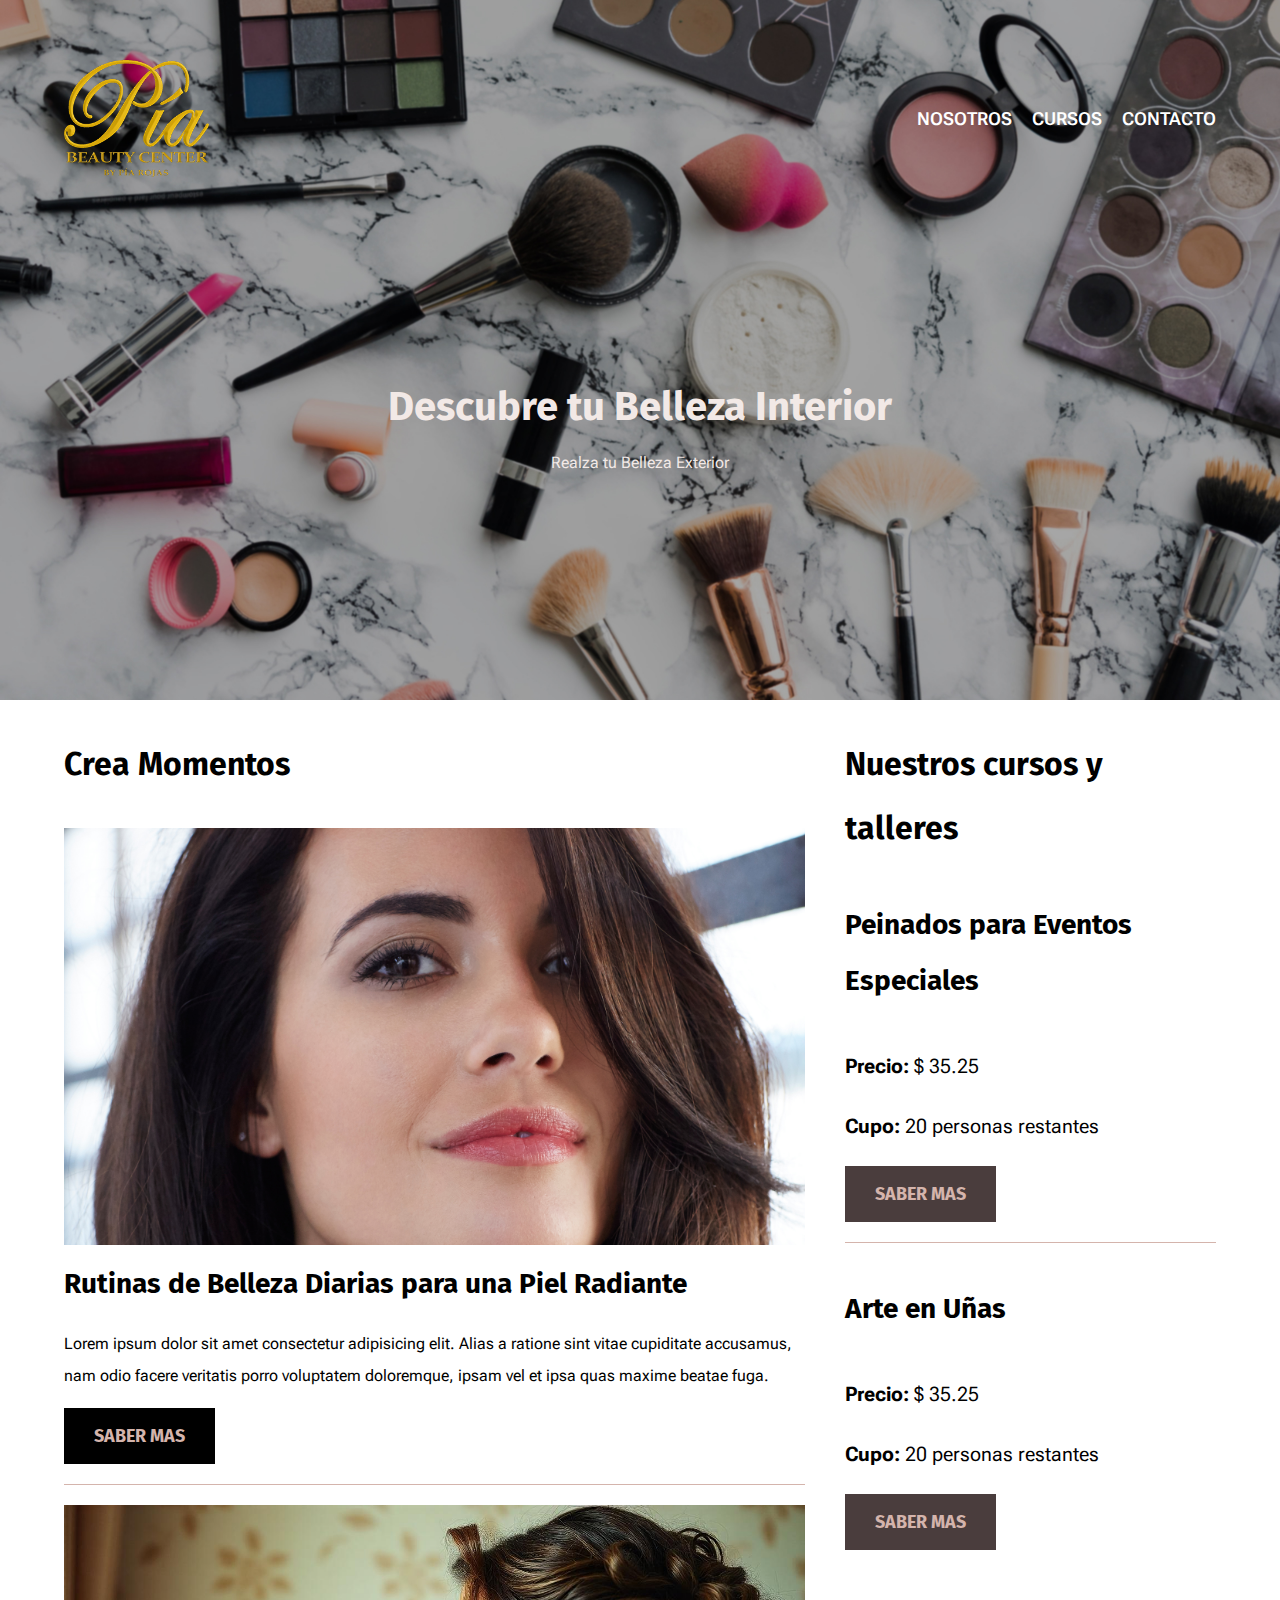
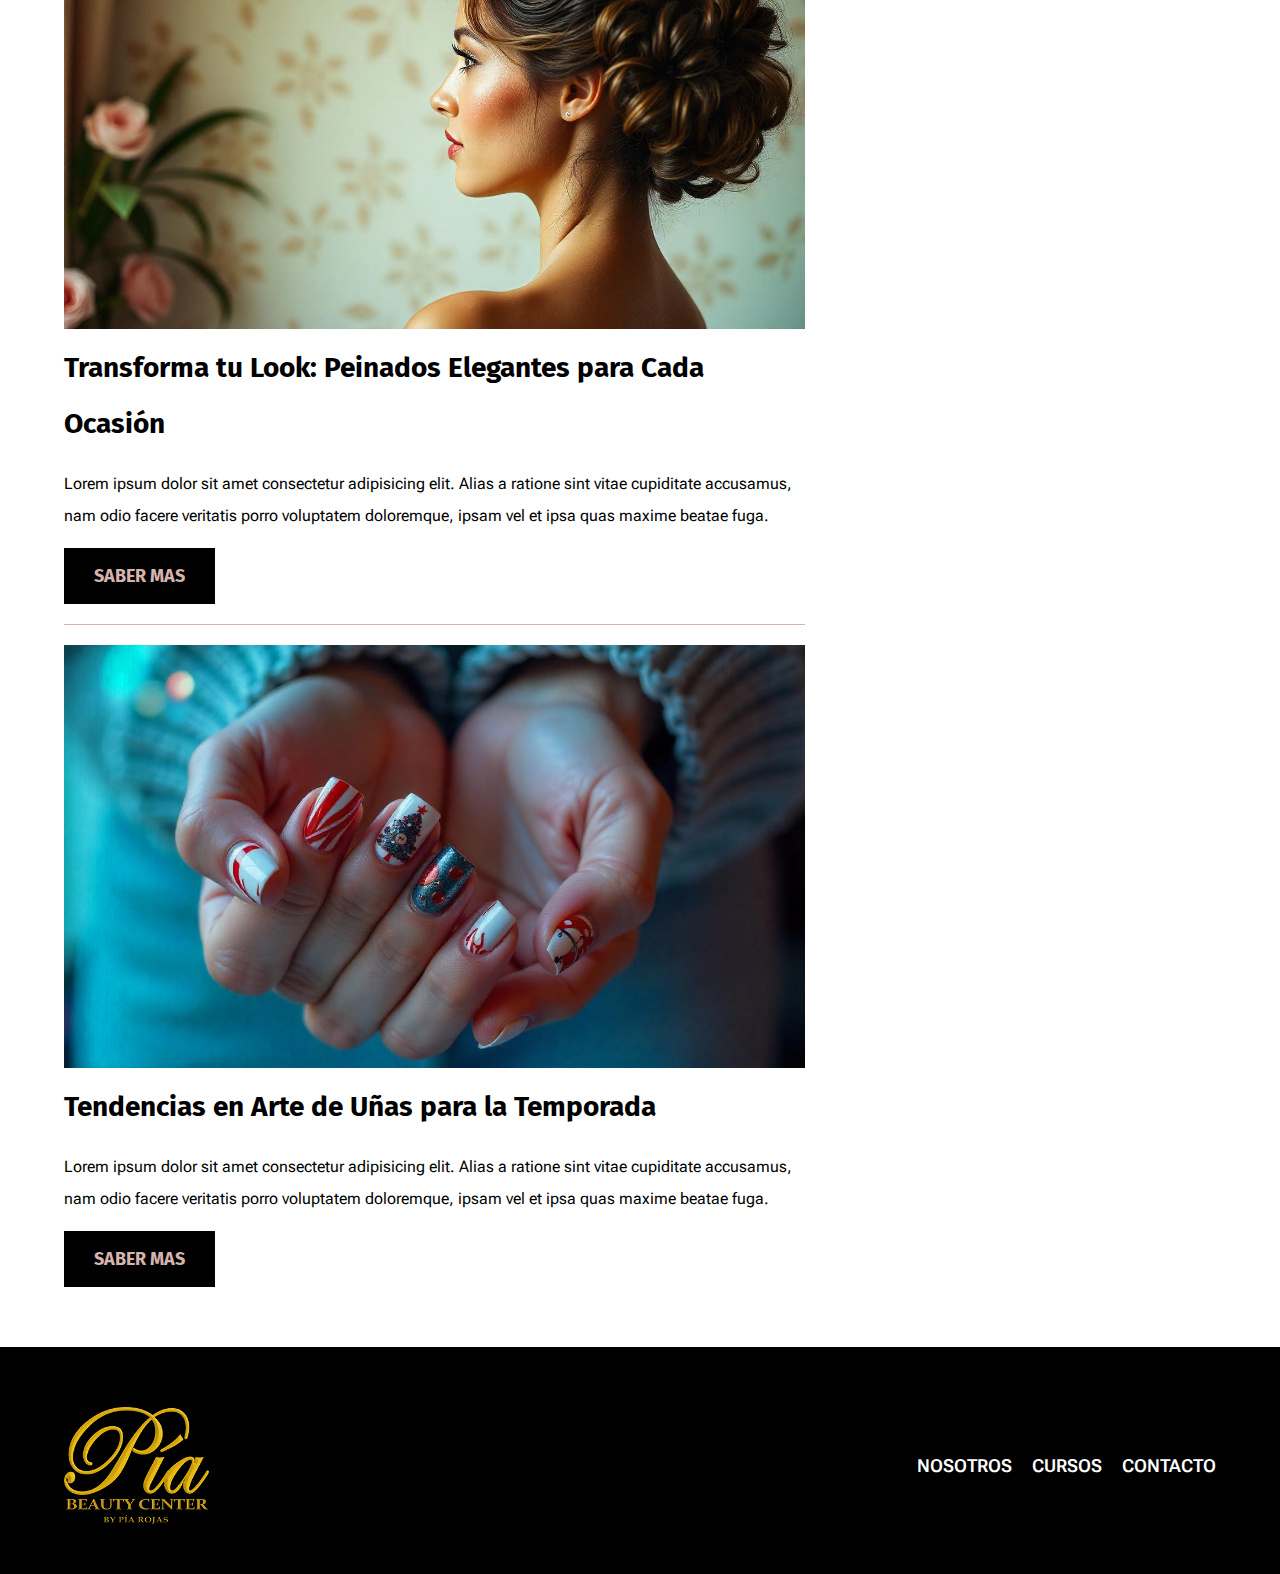
<file: index.html>
<!DOCTYPE html>
<html lang="en">

<head>
    <meta charset="UTF-8">
    <meta name="viewport" content="width=device-width, initial-scale=1.0">
    <!---CSS-->
    <link rel="stylesheet" href="css/StyleGeneral.css">
    <link rel="stylesheet" href="css/normalize.css">
    <link rel="stylesheet" href="css/styleResponsive.css">
    <!--Fin CSS-->
    <!--FUNTES-->
    <link rel="preconnect" href="https://fonts.googleapis.com">
    <link rel="preconnect" href="https://fonts.gstatic.com" crossorigin>
    <link
        href="https://fonts.googleapis.com/css2?family=Fira+Sans:ital,wght@0,100;0,200;0,300;0,400;0,500;0,600;0,700;0,800;0,900;1,100;1,200;1,300;1,400;1,500;1,600;1,700;1,800;1,900&display=swap"
        rel="stylesheet">
    <link rel="preconnect" href="https://fonts.googleapis.com">
    <link rel="preconnect" href="https://fonts.gstatic.com" crossorigin>
    <link href="https://fonts.googleapis.com/css2?family=Roboto+Flex:opsz,wght@8..144,100..1000&display=swap"
        rel="stylesheet">
    <!--FIN FUNTES-->

    <title>ByPiaStudio</title>
</head>

<body>
    <div class="container">
        <header class="header">
            <div class="container_info">
                <div class="barra">
                    <a class="logo centrar-texto" href="index.html">
                        <img src="img/logo (4).png" alt="logo">
                    </a>

                    <nav class="navegacion">
                        <a href="html/nosotros.html" class="navegacion__enlace">Nosotros</a>
                        <a href="#" class="navegacion__enlace">Cursos</a>
                        <a href="#" class="navegacion__enlace">Contacto</a>
                    </nav>
                </div>
            </div>

            <div class="header__texto">
                <h2 class="no-margin">Descubre tu Belleza Interior</h2>
                <p class="no-margin">Realza tu Belleza Exterior</p>
            </div>
        </header>

        <main class="container_info contenido-principal">
            <div class="blog">
                <h3>Crea Momentos</h3>

                <article class="entrada">
                    <div class="entrada__imagen">
                        <img src="img/blog1.jpg" alt="imagen blog 1">
                    </div>
                    <div class="entrada__contenido">
                        <h4 class="no-margin">Rutinas de Belleza Diarias para una Piel Radiante</h4>
                        <p>Lorem ipsum dolor sit amet consectetur adipisicing elit. Alias a ratione sint vitae
                            cupiditate accusamus, nam odio facere veritatis porro voluptatem doloremque, ipsam vel et
                            ipsa quas maxime beatae fuga.</p>
                        <a href="#" class="boton boton--primario">Saber mas</a>
                    </div>
                </article>
                <article class="entrada">
                    <div class="entrada__imagen">
                        <img src="img/blog2.jpeg" alt="imagen blog 1">
                    </div>
                    <div class="entrada__contenido">
                        <h4 class="no-margin">Transforma tu Look: Peinados Elegantes para Cada Ocasión</h4>
                        <p>Lorem ipsum dolor sit amet consectetur adipisicing elit. Alias a ratione sint vitae
                            cupiditate accusamus, nam odio facere veritatis porro voluptatem doloremque, ipsam vel et
                            ipsa quas maxime beatae fuga.</p>
                        <a href="#" class="boton boton--primario">Saber mas</a>
                    </div>
                </article>
                <article class="entrada">
                    <div class="entrada__imagen">
                        <img src="img/blog3.jpeg" alt="imagen blog 1">
                    </div>
                    <div class="entrada__contenido">
                        <h4 class="no-margin">Tendencias en Arte de Uñas para la Temporada</h4>
                        <p>Lorem ipsum dolor sit amet consectetur adipisicing elit. Alias a ratione sint vitae
                            cupiditate accusamus, nam odio facere veritatis porro voluptatem doloremque, ipsam vel et
                            ipsa quas maxime beatae fuga.</p>
                        <a href="#" class="boton boton--primario">Saber mas</a>
                    </div>
                </article>
            </div>
            <aside class="sidebar">
                <h3>Nuestros cursos y talleres</h3>
                <ul class="cursos no-padding">
                    <li class="widget-curso">
                        <h4>Peinados para Eventos Especiales</h4>
                        <p class="widget-curso__laber"> Precio:
                            <span class="widget-curso__info">$ 35.25</span>
                        </p>
                        <p class="widget-curso__laber"> Cupo:
                            <span class="widget-curso__info">20 personas restantes</span>
                        </p>
                        <a href="#" class="boton boton--secundario">Saber mas</a>
                    </li>
                    <li class="widget-curso">
                        <h4>Arte en Uñas</h4>
                        <p class="widget-curso__laber"> Precio:
                            <span class="widget-curso__info">$ 35.25</span>
                        </p>

                        <p class="widget-curso__laber"> Cupo:
                            <span class="widget-curso__info">20 personas restantes</span>
                        </p>
                        <a href="#" class="boton boton--secundario">Saber mas</a>
                    </li>
                </ul>
            </aside>
        </main>

        <footer class="footer">
            <div class="container_info">
                <div class="barra">
                    <a class="logo centrar-texto" href="index.html">
                        <img src="img/logo (4).png" alt="logo">
                    </a>

                    <nav class="navegacion">
                        <a href="#" class="navegacion__enlace">Nosotros</a>
                        <a href="#" class="navegacion__enlace">Cursos</a>
                        <a href="#" class="navegacion__enlace">Contacto</a>
                    </nav>
                </div>
            </div>
        </footer>
    </div>
</body>

</html>
</file>
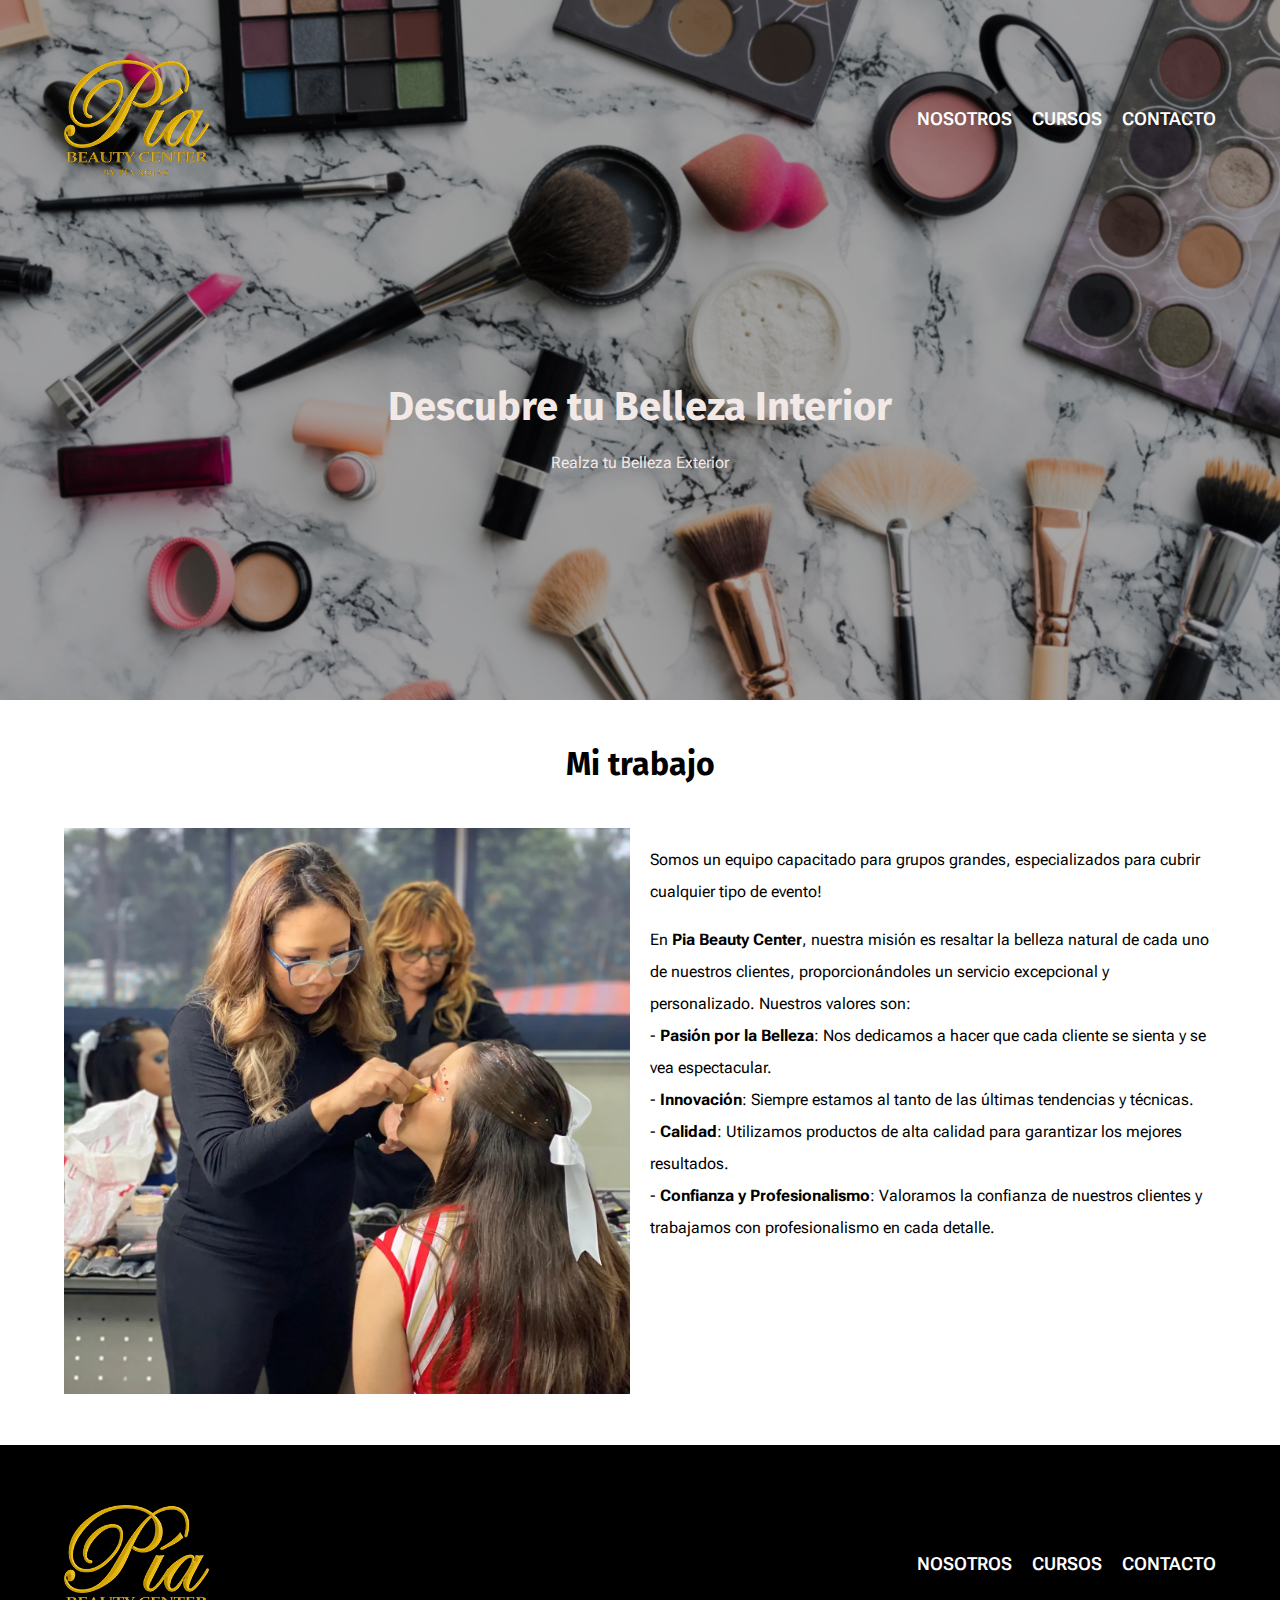
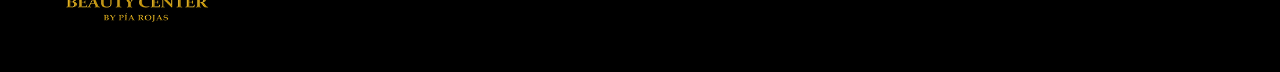
<file: html/nosotros.html>
<!DOCTYPE html>
<html lang="en">

<head>
    <meta charset="UTF-8">
    <meta name="viewport" content="width=device-width, initial-scale=1.0">
    <!---CSS-->
    <link rel="stylesheet" href="../css/StyleGeneral.css">
    <link rel="stylesheet" href="../css/normalize.css">
    <link rel="stylesheet" href="../css/styleResponsive.css">
    <!--Fin CSS-->
    <!--FUNTES-->
    <link rel="preconnect" href="https://fonts.googleapis.com">
    <link rel="preconnect" href="https://fonts.gstatic.com" crossorigin>
    <link
        href="https://fonts.googleapis.com/css2?family=Fira+Sans:ital,wght@0,100;0,200;0,300;0,400;0,500;0,600;0,700;0,800;0,900;1,100;1,200;1,300;1,400;1,500;1,600;1,700;1,800;1,900&display=swap"
        rel="stylesheet">
    <link rel="preconnect" href="https://fonts.googleapis.com">
    <link rel="preconnect" href="https://fonts.gstatic.com" crossorigin>
    <link href="https://fonts.googleapis.com/css2?family=Roboto+Flex:opsz,wght@8..144,100..1000&display=swap"
        rel="stylesheet">
    <!--FIN FUNTES-->

    <title>ByPiaStudio</title>
</head>

<body>
    <div class="container">
        <header class="header">
            <div class="container_info">
                <div class="barra">
                    <a class="logo centrar-texto" href="index.html">
                        <img src="../img/logo (4).png" alt="logo">
                    </a>

                    <nav class="navegacion">
                        <a href="#" class="navegacion__enlace">Nosotros</a>
                        <a href="#" class="navegacion__enlace">Cursos</a>
                        <a href="#" class="navegacion__enlace">Contacto</a>
                    </nav>
                </div>
            </div>

            <div class="header__texto">
                <h2 class="no-margin">Descubre tu Belleza Interior</h2>
                <p class="no-margin">Realza tu Belleza Exterior</p>
            </div>
        </header>

        <main class="container_info">
            <h3 class="centrar-texto">Mi trabajo</h3>
            <div class="sobre-nosotros">
                <div class="sobre-nosotros__imagen">
                    <img src="../img/nosotros1.jpg" alt="Imagen nosotros">
                </div>

                <div class="sobre-nosotros__text">
                    <p>Somos un equipo capacitado para grupos grandes, especializados para cubrir cualquier tipo de
                        evento!</p>
                    <p>En <span class="sobre-nosotros__bold">Pia Beauty Center</span>, nuestra misión es resaltar la belleza natural de cada uno de
                        nuestros clientes, proporcionándoles un servicio excepcional y personalizado. Nuestros valores
                        son: <br>
                        - <span class="sobre-nosotros__bold">Pasión por la Belleza</span>: Nos dedicamos a hacer que cada cliente se sienta y se vea
                        espectacular. <br>
                        - <span class="sobre-nosotros__bold">Innovación</span>: Siempre estamos al tanto de las últimas tendencias y técnicas. <br>
                        - <span class="sobre-nosotros__bold">Calidad</span>: Utilizamos productos de alta calidad para garantizar los mejores resultados.<br>
                        - <span class="sobre-nosotros__bold">Confianza y Profesionalismo</span>: Valoramos la confianza de nuestros clientes y trabajamos con
                        profesionalismo en cada detalle.
                    </p>
                </div>
            </div>
        </main>

        <footer class="footer">
            <div class="container_info">
                <div class="barra">
                    <a class="logo centrar-texto" href="index.html">
                        <img src="../img/logo (4).png" alt="logo">
                    </a>

                    <nav class="navegacion">
                        <a href="#" class="navegacion__enlace">Nosotros</a>
                        <a href="#" class="navegacion__enlace">Cursos</a>
                        <a href="#" class="navegacion__enlace">Contacto</a>
                    </nav>
                </div>
            </div>
        </footer>
    </div>
</body>

</html>
</file>
<file: css/StyleGeneral.css>
:root{
    /*PALETAS DE COLORES*/
    /*PALETA 1*/
    --color1: #e0bb2a ;
    --color2: #ecb888 ;
    --color3: #66380a ;
    --color4: #ab704c ;
    --color5: #d4b4ac ;

    /*PALETA 2*/
    --color6: #f4f8e6;
    --color7: #f2e9e6;
    --color8: #4a3d3d;
    --color9: #ff6161;
    --color10: #d8dec3;
    
    /*FIN PALETAS DE COLORES*/
    /*Paleta de colores para Texto*/
    --prymary : #ffff;
    --secondary: #000000;
    /*Fuentes*/
    --font_h1: "Fira Sans", serif;
    --font_parrafos: "Roboto Flex", serif;
    /*PALETA DE COLRES MENU - HEADER - MAIN - FOOTER*/
}

/*Estilos principales*/
html{
    box-sizing: border-box;
    font-size: 62.5%; /*1 rem = 10px*/
}

*,
*:before,
*:after {
    box-sizing: inherit;
}


body {
    font-family: var(--font_parrafos);
    font-size: 1.6rem;
    line-height: 2;
    background-color: var(--prymary);
}

.container{
    display: grid;
    min-height: 100dvh;
    grid-template-rows: auto 1fr auto;
}

.container_info{
    /*max-width: 120rem;
    width: 90%; es lo mismo que usar la sintaxis de abajo*/
    width: min(90%, 120rem);
    margin: 0 auto;
}
/*Estilos globales*/

a{
    text-decoration: none;
}
h1, h2, h3, h4{
    font-family: var(--font_h1);
    line-height: 2;
}
h1{
    font-size: 4.8rem;
}
h2{
    font-size: 4rem;
}

h3{
    font-size: 3.2rem;
}
h4{
    font-size: 2.8rem;
}

img{
    max-width: 100%;
}

/*Utilidades*/

.no-margin{
    margin: 0;
}

.no-padding{
    padding: 0;
}

.centrar-texto{
    text-align: center;
}

/*Header*/

.header{
    background-image: url(../img/header3.jpg);
    height: 70rem;
    background-size: cover;
    background-repeat: no-repeat;
    background-position: center center;
}

.header__texto{
    text-align: center;
    color: var(--color7);
    margin-top: 5rem;
}
.barra{
    padding-top: 4rem;
}
@media (min-width: 768px){
    .header__texto{
        margin-top: 17rem;
    }
    .barra{
        display: flex;
        justify-content: space-between;
        align-items: center;
    }
}
.logo{
    display: flex;
    justify-content: center;
    align-items: center;
}
.logo img{
    margin: 2rem auto;
    width: 14.5rem;
}

@media (min-width: 768px){
    .navegacion{
        display: flex;
        gap: 2rem;
    }
}
.navegacion__enlace{
    display: block;
    text-align: center;
    font-size: 1.8rem;
    color: var(--prymary);
    text-transform: uppercase;
    font-weight: 600;
}

/*Contenido principal blog y cursos de pagina principal*/

@media (min-width: 768px){
    .contenido-principal{
        display: grid;
        grid-template-columns: 2fr 1fr;
        column-gap: 4rem;
    }
}

.entrada{
    border-bottom: 1px solid var(--color5);
    margin-bottom: 2rem;
}
.entrada:last-of-type{
    border:none;
    margin-bottom: 0;
}


.boton{
    display: block;
    font-family: var(--font_h1);
    color: var(--color5);
    text-align: center;
    padding: 1rem 3rem;
    font-size: 1.8rem;
    text-transform: uppercase;
    font-weight: 700;
    margin-bottom: 2rem;
}
.boton--primario{
    background-color: var(--secondary);
}
.boton--secundario{
    background-color: var(--color8);
}

@media (min-width: 768px){
    .boton{
        display: inline-block;
    }
}

.cursos{
    list-style: none;
}

.widget-curso{
    border-bottom: 1px solid var(--color5);
    margin-bottom: 2rem;
}
.widget-curso:last-of-type{
    border: none;
    margin-bottom: 0;
}
.widget-curso__laber{
    font-family: var(--font_parrafos);
    font-weight: bold;
}
.widget-curso__info{
    font-weight: normal;
}

.widget-curso__info,
.widget-curso__laber{
    font-size: 2rem;
}

.footer{
    background-color: black;
    padding-bottom: 3rem;
    margin-top: 4rem;
}

/*Codigo para pagina sobre nosotros*/
@media (min-width: 768px){
    .sobre-nosotros{
        display: flex;
        gap: 2rem;
    }

    .sobre-nosotros__imagen,
    .sobre-nosotros__text{
        flex-basis: 50%;
    }
}

.sobre-nosotros__bold{
    font-weight: 700;
}
</file>
<file: css/styleResponsive.css>
@import url(StyleGeneral.css);

@media(max-width:991px){
    .menu{
        flex-direction: column;
        align-items: flex-start;
    }
    .menu-icon{
        display: block;
    }
    .menu-options{
        flex-direction: column;
        width: 100%;
        display: none;
    }

    .menu-options li{
        display: block;
    }

}
.menu-options.show{
    display: flex;
}
</file>
